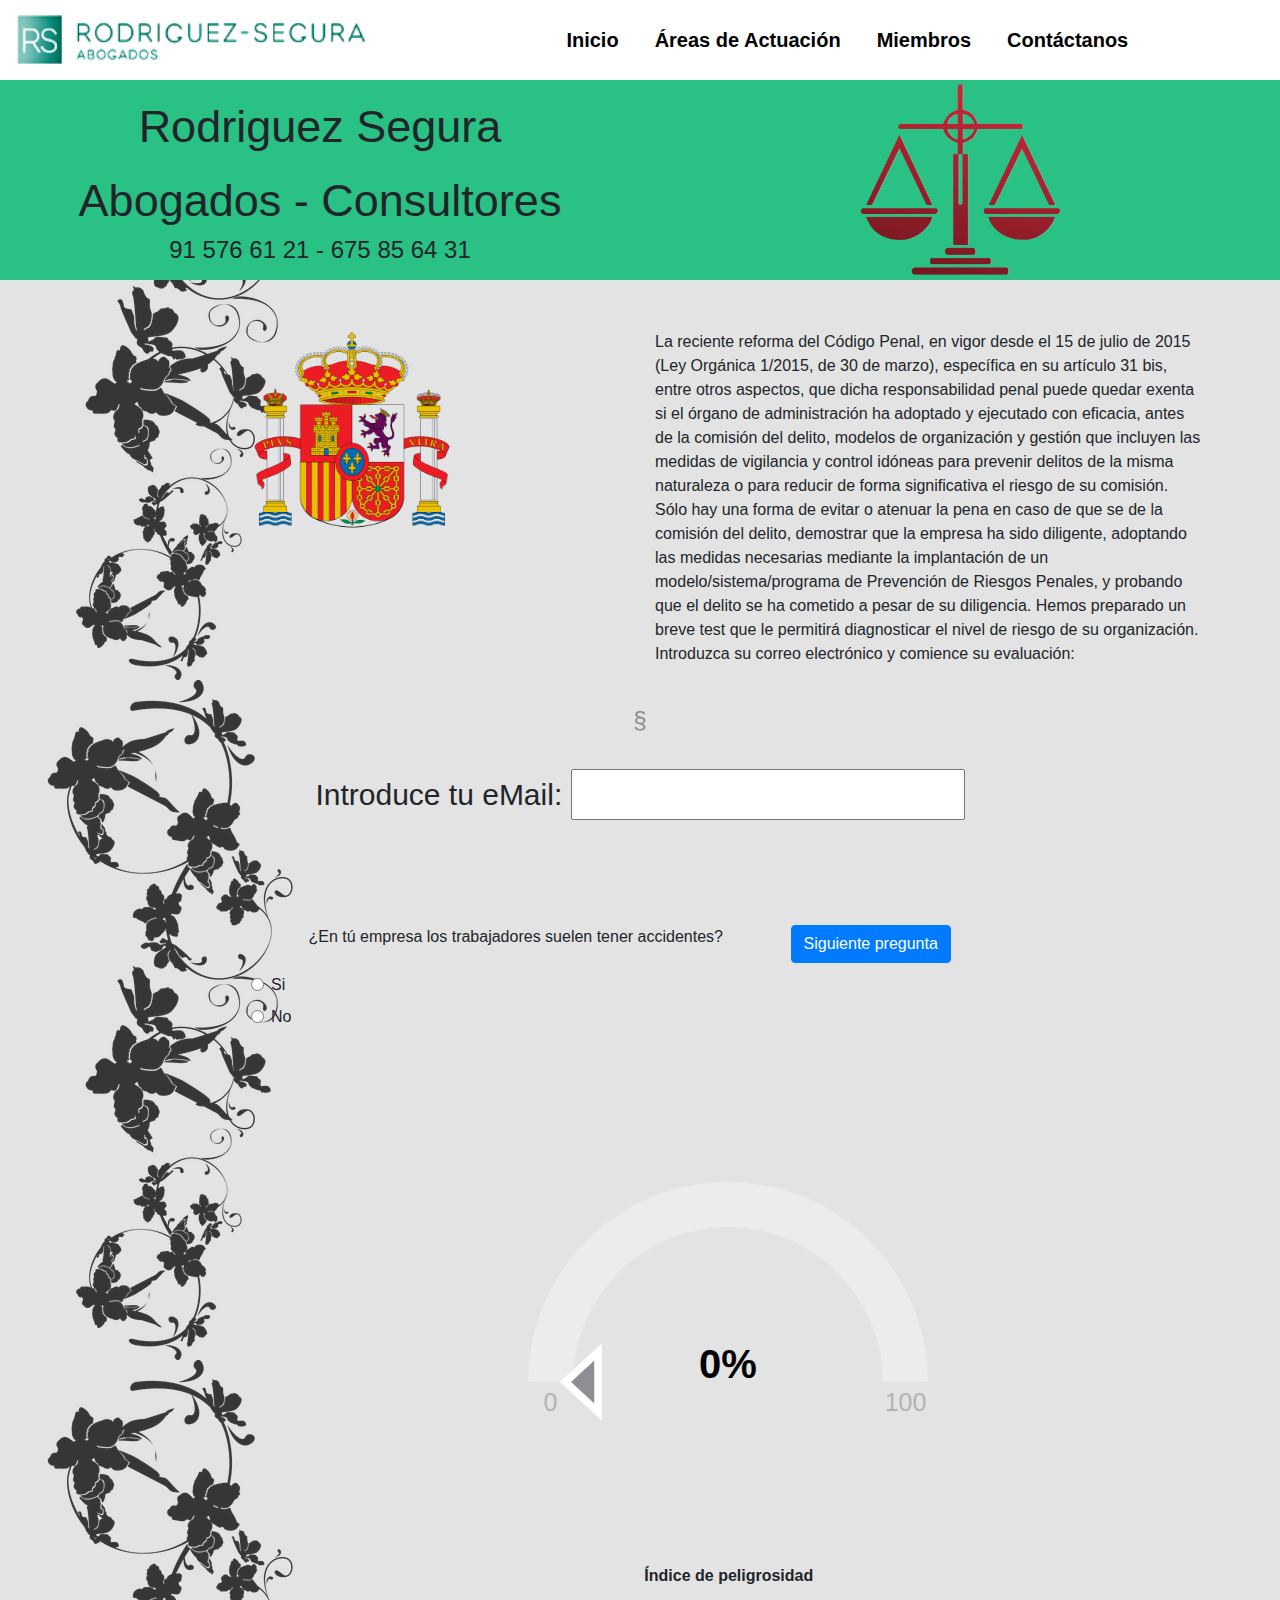
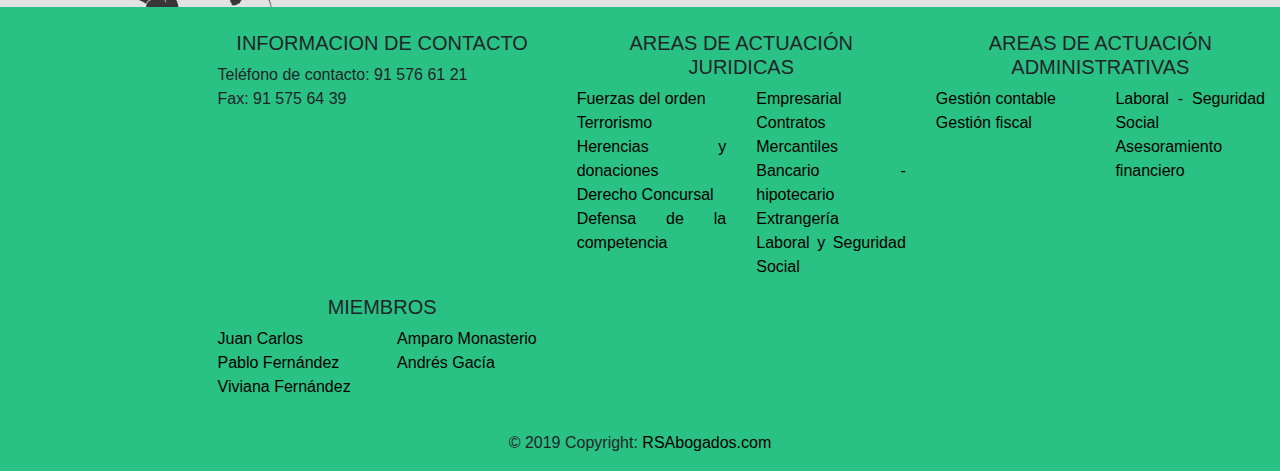
<file: links/relojmedidor.html>
<!DOCTYPE html>
<html lang="es" dir="ltr">
  <head>
    <meta charset="utf-8">
    <title>Reloj Medidor</title>
    <script src="../js/raphael-2.1.4.min.js"></script>
    <script src="../js/justgage.js"></script>
    <link rel="stylesheet" href="https://maxcdn.bootstrapcdn.com/bootstrap/4.0.0/css/bootstrap.min.css" integrity="sha384-Gn5384xqQ1aoWXA+058RXPxPg6fy4IWvTNh0E263XmFcJlSAwiGgFAW/dAiS6JXm" crossorigin="anonymous">
    <link rel="stylesheet" href="../css/mycss.css">
    <link rel="stylesheet" href="../css/micss.css">
  </head>
  <body>


    <!-- Inicio menu -->
    <nav class="navbar navbar-expand-md fixed-top navbar-custom navbar-light">

      <a class="navbar-brand" href="../index.html"><img src="../img/logo.gif" class="imglogo" alt=""></a>
      <button class="navbar-toggler" type="button" data-toggle="collapse" data-target="#collapsibleNavbar">
        <span class="navbar-toggler-icon"></span>
      </button>
      <div class="collapse navbar-collapse " id="collapsibleNavbar">
        <ul class="navbar-nav">
          <li class="nav-item ">
            <a class="nav-link" href="../index.html">Inicio</a>
          </li>
          <li class="nav-item ">
            <a class="nav-link" href="areasact.html">Áreas de Actuación</a>
          </li>
          <li class="nav-item ">
            <a class="nav-link" href="miembros.html">Miembros</a>
          </li>
          <li class="nav-item ">
            <a class="nav-link" href="contactus.html">Cont&aacute;ctanos</a>
          </li>

        </ul>
      </div>
    </nav>
    <!-- Fin menu -->

    <!-- foto balanza -->
    <div class="container imglibra">
      <div class="row centrado">
        <div class="col-12 col-sm-12 col-lg-6 col-xl-6">
          <h2 class="texto-titulo">Rodriguez Segura</h2>
          <h3 class="texto-titulo">Abogados - Consultores</h3>
          <h4>91 576 61 21 - 675 85 64 31</h4>
        </div>
        <div class="col-0 col-sm-0 col-lg-6 col-xl-6">
          <img class="balanza" src="../img/balanza.png" alt="">
        </div>
      </div>
    </div>
    <!-- fin foto balanza -->

    <!-- introduccion -->
    <div class=" row centrado espacio">
      <div class="col-12 col-sm-12 col-md-12 col-lg-6 col-xl-6 ">
        <img src="../img/administrativo.png" alt="" width="200" height="200">
      </div>
      <div class="col-12 col-sm-12 col-md-12 col-lg-6 col-xl-6">
        <p class="texto-test">La reciente reforma del Código Penal, en vigor desde el 15 de julio de 2015 (Ley Orgánica 1/2015, de 30 de marzo), específica en su artículo 31 bis, entre otros aspectos, que dicha responsabilidad penal puede quedar exenta si el órgano de administración ha adoptado y ejecutado con eficacia, antes de la comisión del delito, modelos de organización y gestión que incluyen las medidas de vigilancia y control idóneas para prevenir delitos de la misma naturaleza o para reducir de forma significativa el riesgo de su comisión.

        Sólo hay una forma de evitar o atenuar la pena en caso de que se de la comisión del delito, demostrar que la empresa ha sido diligente, adoptando las medidas necesarias mediante la implantación de un modelo/sistema/programa de Prevención de Riesgos Penales, y probando que el delito se ha cometido a pesar de su diligencia.

        Hemos preparado un breve test que le permitirá diagnosticar el nivel de riesgo de su organización. Introduzca su correo electrónico y comience su evaluación:</p>
      </div>
      <hr>
    </div>
    <!-- fin introduccion -->

    <!-- test -->

    <form class="form email" action="" method="post">
      <label for="email">Introduce tu eMail:</label>
      <input type="email" name="email" id="email" value="">
    </form>

    <div class="row testrow">
      <div class="col-12 col-sm-12 col-md-12 col-lg-6 col-xl-6 pregunta">
        <p id="pregunta" class="centrado">¿En tú empresa los trabajadores suelen tener accidentes?</p><br>
        <input id="si" class="centrado form-check-input" type="radio" name="respuesta" value="si"> <label for="si">Si</label><br>
        <input id="no" class="centrado form-check-input" type="radio" name="respuesta" value="no"> <label for="no">No</label><br>
      </div>

      <div class="col-12 col-sm-12 col-md-12 col-lg-6 col-xl-6 boton">
        <button type="button" class="btn btn-primary centrado" onclick="comprobar() ">Siguiente pregunta</button>
      </div>
    </div>

    <div class="row medidor">
      <div class="box col-12 col-sm-12 col-md-12 col-lg-12 col-xl-12 medidor">
          <div id="g2" class="gauge"> <p> <b>Índice de peligrosidad</b></p> </div>
      </div>
    </div>


    <!-- fin test -->

    <!-- Footer -->
    <footer class="page-footer font-small blue pt-4 crcookies">

      <!-- Footer Links -->
      <div class="container-fluid text-center text-md-left">

        <!-- Grid row -->
        <div class="row margen-footer">

          <!-- Grid column -->
          <div class="col-md-4 mt-md-0 mt-3 ">

            <!-- Content -->
            <h5 class="text-uppercase centrado">Informacion de contacto</h5>
            <p class="justificado">Teléfono de contacto: 91 576 61 21</p>
            <p class="justificado">Fax: 91 575 64 39</p>
          </div>
          <!-- Grid column -->

          <!-- Grid column -->
          <div class="col-md-4 mb-md-0 mb-4">

            <!-- Links -->
            <h5 class="text-uppercase ">Areas de Actuación Juridicas</h5>

            <div class="row">
              <div class="col-12 col-sm-12 col-lg-6 col-xl-6">

              <ul class="list-unstyled justificado">
                <li>
                  <a href="areasact.html#anchor_fuerzasarm">Fuerzas del orden</a>
                </li>
                <li>
                  <a href="areasact.html#anchor_terrorismo">Terrorismo</a>
                </li>
                <li>
                  <a href="areasact.html#anchor_Herencias">Herencias y donaciones</a>
                </li>
                <li>
                  <a href="areasact.html#anchor_consursal">Derecho Concursal</a>
                </li>
                <li>
                  <a href="areasact.html#anchor_competencia">Defensa de la competencia</a>
                </li>
              </ul>

              </div>

              <div class="col-12 col-sm-12 col-lg-6 col-xl-6">

                <ul class="list-unstyled justificado">

                  <li>
                    <a href="areasact.html#anchor_empresarial">Empresarial</a>
                  </li>
                  <li>
                    <a href="areasact.html#anchor_mercantil">Contratos Mercantiles</a>
                  </li>
                  <li>
                    <a href="areasact.html#anchor_hipotecario">Bancario - hipotecario</a>
                  </li>
                  <li>
                    <a href="areasact.html#anchor_extrangeria">Extrangería</a>
                  </li>
                  <li>
                    <a href="areasact.html#anchor_jurlaboralss">Laboral y Seguridad Social</a>
                  </li>
                </ul>

              </div>


            </div>

          </div>
          <!-- Grid column -->

          <!-- Grid column -->
          <div class="col-md-4 mb-md-0 mb-4">

            <!-- Links -->
            <h5 class="text-uppercase centrado">Areas de Actuación Administrativas</h5>

            <div class="row">
              <div class="col-12 col-sm-12 col-lg-6 col-xl-6">

              <ul class="list-unstyled justificado">
                <li>
                  <a href="areasact.html#anchor_gcontable">Gestión contable</a>
                </li>
                <li>
                  <a href="areasact.html#anchor_gfiscal">Gestión fiscal</a>
                </li>

              </ul>

              </div>

              <div class="col-12 col-sm-12 col-lg-6 col-xl-6">

                <ul class="list-unstyled justificado">
                  <li>
                    <a href="areasact.html#anchor_laboralss">Laboral - Seguridad Social</a>
                  </li>
                  <li>
                    <a href="areasact.html#anchor_afinanciero">Asesoramiento financiero</a>
                  </li>

                </ul>

              </div>
            </div>

          </div>
          <!-- Grid column -->

          <!-- Grid column -->
          <div class="col-md-4 mb-md-0 mb-4">

            <!-- Links -->
            <h5 class="text-uppercase centrado">Miembros</h5>

            <div class="row">

              <div class="col-12 col-sm-12 col-lg-6 col-xl-6">
                <ul class="list-unstyled justificado">
                  <li>
                    <a href="miembros.html#anchor_juancarlos">Juan Carlos</a>
                  </li>
                  <li>
                    <a href="miembros.html#anchor_pablo">Pablo Fernández</a>
                  </li>
                  <li>
                    <a href="miembros.html#anchor_beatriz">Viviana Fernández</a>
                  </li>
                </ul>
              </div>

              <div class="col-12 col-sm-12 col-lg-6 col-xl-6">
                <ul class="list-unstyled justificado">
                  <li>
                    <a href="miembros.html#anchor_amparo">Amparo Monasterio</a>
                  </li>
                  <li>
                    <a href="miembros.html#anchor_jesus">Andrés Gacía</a>
                  </li>

                </ul>
              </div>

            </div>

          </div>
          <!-- Grid column -->

        </div>
        <!-- Grid row -->

      </div>
      <!-- Footer Links -->

      <!-- Copyright -->
      <div class="footer-copyright text-center py-3">© 2019 Copyright:
        <a href="politicaprivacidad.html"  target="_blank"> RSAbogados.com</a>
      </div>
      <!-- Copyright -->

    </footer>
    <!-- Footer -->

    <script src="https://code.jquery.com/jquery-3.2.1.slim.min.js" integrity="sha384-KJ3o2DKtIkvYIK3UENzmM7KCkRr/rE9/Qpg6aAZGJwFDMVNA/GpGFF93hXpG5KkN" crossorigin="anonymous"></script>
    <script src="https://cdnjs.cloudflare.com/ajax/libs/popper.js/1.12.9/umd/popper.min.js" integrity="sha384-ApNbgh9B+Y1QKtv3Rn7W3mgPxhU9K/ScQsAP7hUibX39j7fakFPskvXusvfa0b4Q" crossorigin="anonymous"></script>
    <script src="https://maxcdn.bootstrapcdn.com/bootstrap/4.0.0/js/bootstrap.min.js" integrity="sha384-JZR6Spejh4U02d8jOt6vLEHfe/JQGiRRSQQxSfFWpi1MquVdAyjUar5+76PVCmYl" crossorigin="anonymous"></script>
    <script src="../js/main.js"></script>
    <script src="https://smtpjs.com/v3/smtp.js"></script>

    <script type="text/javascript">



      var preguntas = [
        "¿Su empresa a sido procesada por alguna actividad ilicita?",
        "¿Conoce alguna empresa de su sector que haya sido procesada por actividades ilicitas?",
        "¿Su empresa tiene implantada una politica de control de riesgos?",
        "¿Dispone su empresa de un canal de denuncias internas?",
        "¿Dispone su empresa de un organo de control independiente de los administradores?",
        "¿Recibe o realiza su empresa regalos que pudieran excederse de las cortesías tradicionales?",
        "¿Contrata su empresa con el sector público?",
        "¿Se han encontrado, se encuentran o es probable que se encuentren trabajadores de su empresa en situación irregular o que se incumplan las obligaciones con la Segdad Social?",
        "¿Respeta su empresa el medioambiente?",
        "¿Emite su empresa en el desarrollo de su objeto social algún tipo de radiaciones?",
        "¿Cuenta su empresa o tiene planeado contratar trabajadores extranjeros?",
        "¿Ha estado, está o es probable que su empresa en no esté al corriente de pago con sus acreedores?",
        "¿Cuenta su empresa con un sistema de contabilidad que refleja fielmente su situación financiera? ",
        "¿Ha tenido, tiene, o es probable que su empresa tenga alguna deuda con la Hacienda Pública o la Seguridad Social?",
        "¿Se utilizan en su empresa documentos o materiales protegidos por los derechos de propiedad intelectual o industrial?",
        "¿Cuentan con tarjetas de crédito-débito o cheques de viaje en su empresa?",
        "¿Su empresa tiene algún tipo de vínculo con partidos políticos?",
        "¿Se utilizan en su empresa equipos informáticos?",
        "¿En atención al objeto social de su empresa se trabaja con organos humanos o se realizan trasplantes?",
        "¿Cabe alguna posibilidad, aunque sea remota de que en el seno de su propia empresa, o a través de relaciones con otras empresas, se esté explotando de cualquier forma, traficando o incluso exclavizado..., a seres humanos?",
        "¿Tiene su empresa como público objetivo a menores de edad o a incapaces o se sirve de menores e incapaces para la venta de sus productos (p.ej. una campaña publicitaria)?",
        "A la hora de ofrecer productos o servicios, respeta su empresa la diversidad cultural, étnica, religiosa, etc. de la sociedad actual?",
        "En atención al objeto social de su empresa, se realizan algún tipo de construcciones o edificaciones?",
        "A la hora de desarrollar su actividad, trabaja, manipula, transporta o comercializa con explosivos u otros agente similares?",
        "¿Cabe la posibilidad de que, algún profesional de su empresa, descubra o revele información privada de otra persona física o jurídica sin su consentimiento?",
        "¿Pueden los miembros de su empresa acceder o facilitar el acceso de terceros a sistemas de información?",
        "¿Son conscientes en su empresa del carácter personal de las contraseñas e identificadores informáticos?",
        "¿Recibe o realiza su empresa pagos en efectivo?",
        "¿Mantienen relaciones comerciales sus empleados o administradores con terceros en nombre de su empresa?"
      ];

      var posiciones = [0,1,2,3,4,5,6,7,8,9,10,11,12,13,14,15,16,17,18,19,20,21,22,23,24,25,26,27,28];
      indice_peligrosidad = 0;
      var i = 0;

      var email = "andreeiitaa100@gmail.com";

      var email = getElementById('email');


      function jugar(){

        if(email == null){
            alert("por favo0r rellene el email");
            return;
        }else{



          g2.refresh(indice_peligrosidad);

          if(i<=28){
            document.getElementById("pregunta").innerHTML = preguntas[i];
          }else{
            // Ir al email
            if(indice_peligrosidad <= 25){
              alert("email alerta baja");
            }else if(indice_peligrosidad > 25 && indice_peligrosidad <= 65){
              alert("email peligro medio");
            }else if(indice_peligrosidad > 65){
              alert("email peligro alto");
            }

          }
        }

        function comprobar(){
          var respuesta = $("input[type=radio]:checked").val();

          if(respuesta != null){

            if(respuesta== "si"){

              if(i == 0){
                indice_peligrosidad += 15;
              }else if(i == 1){
                indice_peligrosidad += 10;
              }else if(i == 5 || i == 6 || i == 7 || i == 9 || i == 10 || i == 15 || i == 20 || i == 22 || i == 27 || i == 28){
                indice_peligrosidad += 3;
              }else if(i == 11  || i == 14 || i == 17 || i == 24 || i == 25 || i == 26){
                indice_peligrosidad += 1;
              }else if(i == 13){
                indice_peligrosidad += 2;
              }else if(i == 16 || i == 18 || i == 19){
                indice_peligrosidad += 5;
              }else if(i == 23){
                indice_peligrosidad += 4;
              }

            }else{

              if(i == 2 || i == 3 || i == 4 || i == 8 || i == 12 || i == 21){
                indice_peligrosidad += 3;
              }

            }

            i++;
            jugar();

          }else{
            Email.send({
                Host : "smtp.yourisp.com",
                Username : "RSAC",
                Password : "juancarlos123",
                To : email,
                From : "you@isp.com",
                Subject : "Resultados test compliance",
                Body : "usted tiene un problema gordo"
            }).then(
              message => alert(message)
            );
          }

        }

      }

    </script>

  </body>
</html>
</file>
<file: css/mycss.css>
body{background-color: #E3E3E3; }
/* change the link color */
.navbar-custom .navbar-nav .nav-link {
    color: rgba(0,0,0,1);
    font-weight: bold;
}


.navbar-custom {
    background-color: #fff;
    padding-top: 10px;
    padding-bottom: 10px;
}
/* change the color of active or hovered links */
.navbar-custom .nav-item.active .nav-link,
.navbar-custom .nav-item:hover .nav-link {
    text-decoration: underline;
    font-weight: bold;
    color: rgba(0,0,0,1);

}

.espacio{margin-left: 5%; margin-top: 50px; margin-right: 5%;}

.imglogo{ width: 180px;
          height: 25px;}

.nav-item{font-size: 15px;}

.anchor { padding-top: 80px; }

p{font-family: 'PT Sans', sans-serif; text-align: center; margin: auto;}
h1{font-family: 'PT Sans', sans-serif; text-align: center;}
h2{font-family: 'PT Sans', sans-serif; text-align: center;}
h3{font-family: 'PT Sans', sans-serif; text-align: center;}
h4{font-family: 'PT Sans', sans-serif; text-align: center;}
h5{font-family: 'PT Sans', sans-serif; text-align: center;}
a{text-decoration: none; color: #000}
a:hover{font-weight: bold; text-decoration: none; color: #000;}

.container{ margin-top: 40px;}

.imgtribunal{ min-width: 100%;
              height: 150px;}

.imglibra{ margin-top: 40px;
           min-width: 100%;
           height: 200px;
           background-color: #29C184;}
.balanza{ width: 80px;
          height: 80px;
          margin: auto;
          display: none;
          }
.margen{ margin: auto;}
.margen-footer{margin-left: 15%;}

.titulo{margin-bottom: 50px; text-align: center;}


.miembro{ height: 230px;}

.caja1{background-color: #9cb0a4; cursor: pointer; font-size: 20px;}
.caja1:hover{font-size: 25px;}
.caja2{background-color: #394b41; cursor: pointer; font-size: 20px;}
.caja2:hover{font-size: 25px;}

.blanco{color: white;}

.crcookies{background-color: #29C184;
            margin-top: 50px;
            }



hr {
    padding: 0;
    border: none;
    border-top: medium double #8c8c8c;
    color: #8c8c8c;
    text-align: center;
    margin-bottom: 50px;
    margin-top: 50px;
}

hr:after {
      content: "§";
      display: inline-block;
      position: relative;
      top: -0.7em;
      font-size: 1.5em;
      padding: 0 0.25em;
      background: #E3E3E3;
}

.telefonos{ text-align: right; margin-top: 20px;}
.texttelefonos{margin-top: 25px; font-size: 15px;}
.imgtelefonos{width: 50px; height: 50px;}
.googlemaps{width: 200px; height: 200px;}
.divmaps{text-align: center; margin-top: 40px}

.centrado{text-align: center;}
.justificado{text-align: justify;}

.texto-titulo{font-size: 25px; margin-top: 30px;}

.texto-test{text-align: left;}

.jumbotron{height: 100px; padding-top: 30px;}

.email{text-align: center; font-size: 25px;}

/*Extra small devices (portrait phones, less than 576px)
// No media query since this is the default in Bootstrap*/

/*Small devices (landscape phones, 576px and up)*/
@media (min-width: 576px) { .imgtribunal{height: 200px;}
                            .texttelefonos{margin-top: 30px; font-size: 17px;}
                            .imgtelefonos{width: 60px; height: 60px;}
                            .googlemaps{width: 300px; height: 300px;}
                            .texto-titulo{font-size: 40px; margin-top: 20px;}
                          }

/* Medium devices (tablets, 768px and up)*/
@media (min-width: 768px) { .nav-item{font-size: 20px; margin-right: 20px;}
                            .navbar-nav{margin-left: 2%;}
                            .imgtribunal{height: 230px;}
                            .balanza{ width: 150px; height: 150px; margin: auto;}
                            .texttelefonos{margin-top: 30px; font-size: 20px;}
                            .imgtelefonos{width: 60px; height: 60px;}
                            .googlemaps{width: 300px; height: 300px;}
                            .texto-titulo{font-size: 45px; margin-top: 30px;}
                            .imglibra{ margin-top: 65px;}
                          }

/* Large devices (desktops, 992px and up)*/
@media (min-width: 1000px) {  body{background-color: #E3E3E3; background-image: url("../img/fondo.png"); background-repeat: repeat-y; background-position: 0px 0px; }
                            .nav-item{font-size: 20px; margin-right: 20px;}
                            .navbar-nav{margin-left: 22%;}
                            .imglogo{ width: 350px; height: 50px;}
                            .imgtribunal{height: 290px;}
                            .texto-titulo{font-size: 40px; margin-top: 40px;}
                            .balanza{ width: 180px; height: 180px; margin: auto;}
                            .dama{height: 190px; width: 100px; margin-top: 5px;}
                            .imgtelefonos{width: 100px; height: 100px;}
                            .texttelefonos{margin-top: 50px; font-size: 30px;}
                            .googlemaps{width: 400px; height: 400px;}
                            .balanza{display: block;}
                            .imglibra{ margin-top: 80px;}
                            .email{font-size: 25px;}
                            .miembro{ height: 300px;}
                          }

/* Extra large devices (large desktops, 1200px and up)*/
@media (min-width: 1200px) { .nav-item{font-size: 20px; margin-right: 20px;}
                            .navbar-nav{margin-left: 20%;}
                            .imglogo{ width: 350px; height: 50px;}
                            .imgtribunal{height: 350px;}
                            .texto-titulo{font-size: 45px; margin-top: 20px;}
                            .balanza{ width: 209px; height: 200px; margin: auto;}
                            .dama{height: 190px; width: 100px; margin-top: 5px;}
                            .imgtelefonos{width: 100px; height: 100px;}
                            .texttelefonos{margin-top: 50px; font-size: 30px;}
                            .email{font-size: 30px;}
                            .miembro{ height: 300px;}
                            }
</file>
<file: css/micss.css>
.wrapper {

  width: 500px;
  height: 500px;
}

.box {
  max-width: 500px;
  max-height: 500px;
}

.contenedor{
    min-height: 600px;

}

.gauge {
  width: 500px;
  height: 500px;

}

.flexbox {
  display: flex;
  flex-wrap: wrap;
}

.testrow{margin-top: 100px; margin-left: 20%;}

.medidor{margin-top: 10px; margin-left: 20%;}
</file>
